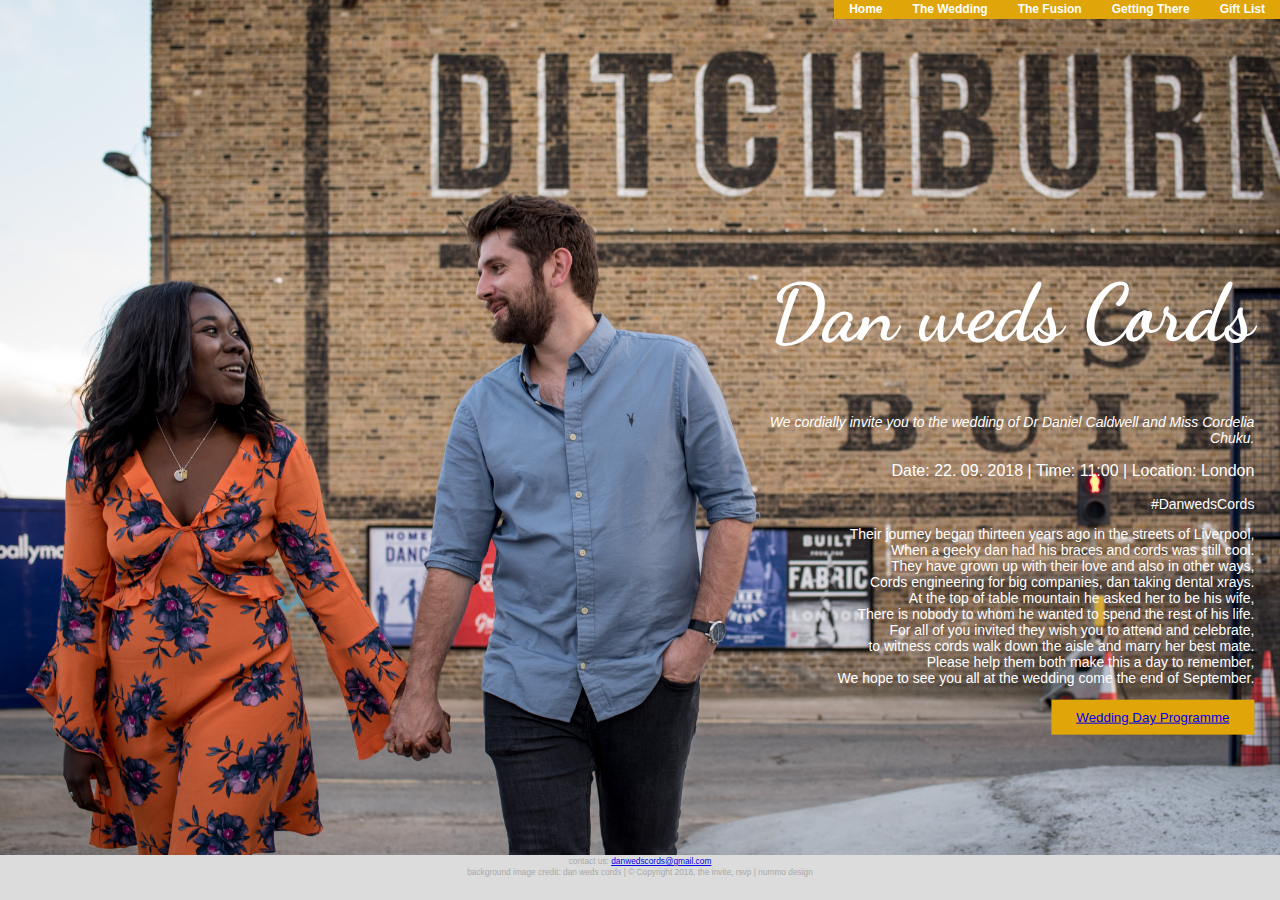
<file: danwedscords.html>
<!DOCTYPE html>
<html>
<head>
	<meta charset="utf-8">
	<meta name="viewport" content="width=device-width, initial-scale=1">
	<title>Dan weds Cords | 22.09.2018</title>
	<!--<link rel="stylesheet" type="text/css" href="nav.css">-->
	<link rel="stylesheet" type="text/css" href="danwedscords.css">
	<link rel="stylesheet" type="text/css" href="general.css"> 
  <link rel="stylesheet" type="text/css" href="footer.css"> 
  <link rel="stylesheet" type="text/css" href="poemMobiButton.css"> 
 <link rel="stylesheet" href="https://cdnjs.cloudflare.com/ajax/libs/font-awesome/4.7.0/css/font-awesome.min.css">
 <link href="https://fonts.googleapis.com/css?family=Cookie|Dancing+Script|Lobster|Pacifico|Sacramento|Satisfy" rel="stylesheet">

</head>
<body>
	<!--menu bar-->
	<div class="navbar">
		<!--<a href="#" class="logo"><img src="PHOTO-2018-07-08-18-00-57.jpg" width="25px" height="25px" ></a>-->
		<ul>
			<li><a href="danwedscords.html">Home</a></li>
	    	<li><a href="wedding.html">The Wedding</a></li>
	    	<li><a href="fusion.html">The Fusion</a></li>
	    	<li><a href="gettingThere.html">Getting There</a></li>
	    	<li><a href="https://www.weddingshop.com/GiftList/Danwedscords-" target="_blank">Gift List</a></li>
	    	<!--<li><a href="https://docs.google.com/forms/d/e/1FAIpQLSfJgZnN_6UXQqnO8acOqxtOu-wdwRkg9EoK6cjiJXRoXi2LNw/viewform?usp=sf_link" target="_blank">RSVP</a></li>--> 
		</ul>
	</div>
		<!-- mobile nav only -not shown on tablet or desktop-->
	<div class="topnav" id="myTopnav">
	  	<a href="danwedscords.html">Home</a>
	    	<a href="wedding.html">The Wedding</a>
	    	<a href="fusion.html">The Fusion</a>
	    	<a href="gettingThere.html">Getting There</a>
			 <a href="https://www.weddingshop.com/GiftList/Danwedscords-" target="_blank">Gift List</a></li>
	    	<!--<a href="https://docs.google.com/forms/d/e/1FAIpQLSfJgZnN_6UXQqnO8acOqxtOu-wdwRkg9EoK6cjiJXRoXi2LNw/viewform?usp=sf_link" target="_blank">RSVP</a></li> -->
  <a href="javascript:void(0);" class="icon" onclick="myFunction()">
    <i class="fa fa-bars"></i>
  </a>
</ul>
</div>


<!-- text on main/first photo-->
	  <div class="hero-text" class="hero-text-main" >
	    <h1 class="header">Dan weds Cords</h1>
	    <p class="invite">We cordially invite you to the wedding of Dr Daniel Caldwell and Miss Cordelia Chuku.</p>
	    <p class="header-info">Date: 22. 09. 2018 | Time: 11:00 | Location: London</p>
	    <p class="hashtag">#DanwedsCords</p>
	    <p class="poem" class="outline">Their journey began thirteen years ago in the streets of Liverpool,<br>
			When a geeky dan had his braces and cords was still cool.<br>
			They have grown up with their love and also in other ways,<br> 
			Cords engineering for big companies, dan taking dental xrays.<br>
			At the top of table mountain he asked her to be his wife,<br>
			There is nobody to whom he wanted to spend the rest of his life.<br>
			For all of you invited they wish you to attend and celebrate,<br>
			to witness cords walk down the aisle and marry her best mate.<br>
			Please help them both make this a day to remember,<br> 
			We hope to see you all at the wedding come the end of September.</p>

	    <button><a href="http://theinvitersvp.co.uk/wedding.html">Wedding Day Programme</a></button>
	</div>
 	    <!-- <button><a href="https://www.weddingshop.com/GiftList/Danwedscords-" target="_blank">Gift List</a></button>
	</div>-->
	<!--<p class="poemMobi">Their journey began thirteen years ago in the streets of Liverpool,<br>
			When a geeky dan had his braces and cords was still cool.<br>
			They have grown up with their love and also in other ways,<br> 
			Cords engineering for big companies, dan taking dental xrays.<br>
			At the top of table mountain he asked her to be his wife,<br>
			There is nobody to whom he wanted to spend the rest of his life.<br>
			For all of you invited they wish you to attend and celebrate,<br>
			to witness cords walk down the aisle and marry her best mate.<br>
			Please help them both make this a day to remember,<br> 
			We hope to see you all at the wedding come the end of September.</p>-->

		<!--<button class="poemMobiButton" >Dan's poem</button>-->

		<div class="poemMobile">
			<!--<p id="poemMobiInfo">Click ‘Read it: Thirteen years ago’ to reveal opening invitation remarks from Dan</p>-->

			<!--<button onclick="poemFunction()" id="poemMobiButton">Click to reveal the rsvp</button>-->


			<!--'Thirteen years ago’ an opening invitation remarks from Dan-->

			<!--<div id="poemMobiButtonReveal">-->
			<!--<p>Their journey began thirteen years ago in the streets of Liverpool<br>
			            When a geeky dan had his braces and cords was still cool<br>
			            They have grown up with their love and also in other ways<br> 
			            Cords engineering for big companies, dan taking dental xrays<br>
			            At the top of table mountain he asked her to be his wife<br>
			            There is nobody to whom he wanted to spend the rest of his life<br>
			            For all of you invited they wish you to attend and celebrate<br>
			            To witness Cords walk down the aisle and marry her best mate<br>
			            Please help them both make this a day to remember<br> 
			            We hope to see you all at the wedding come the end of September</p>
			</div> -->
			  <button><a href="http://theinvitersvp.co.uk/wedding.html">Wedding Day Programme</a></button>
	<!--</div>-->
 	   <!--  <button><a href="https://www.weddingshop.com/GiftList/Danwedscords-" target="_blank">Gift List</a></button>
	</div>-->
		</div>

	<section class="mainPhoto"></section>


	<!-- contact & copyright-->
	<section class="footer">
		<small>contact us: <a href="mailto:danwedscords@gmail.com"> danwedscords@gmail.com</a> <br>
      background image credit: dan weds cords | &copy; Copyright 2018, the invite, rsvp | nummo design</small>
	</section>
	
<!-- mobile nav only -not shown on tablet or desktop-->
	<script>
		function myFunction() {
		    var x = document.getElementById("myTopnav");
		    if (x.className === "topnav") {
		        x.className += " responsive";
		    } else {
		        x.className = "topnav";
		    }
		}

/* mobile  poem button option-not shown on tablet or desktop*/
		function poemFunction() {
		    var x = document.getElementById("poemMobiButtonReveal");
		    if (x.style.display === "none") {
		        x.style.display = "block";
		    } else {
		        x.style.display = "none";
		    }
		}

	</script>

</body>
</html>
</file>
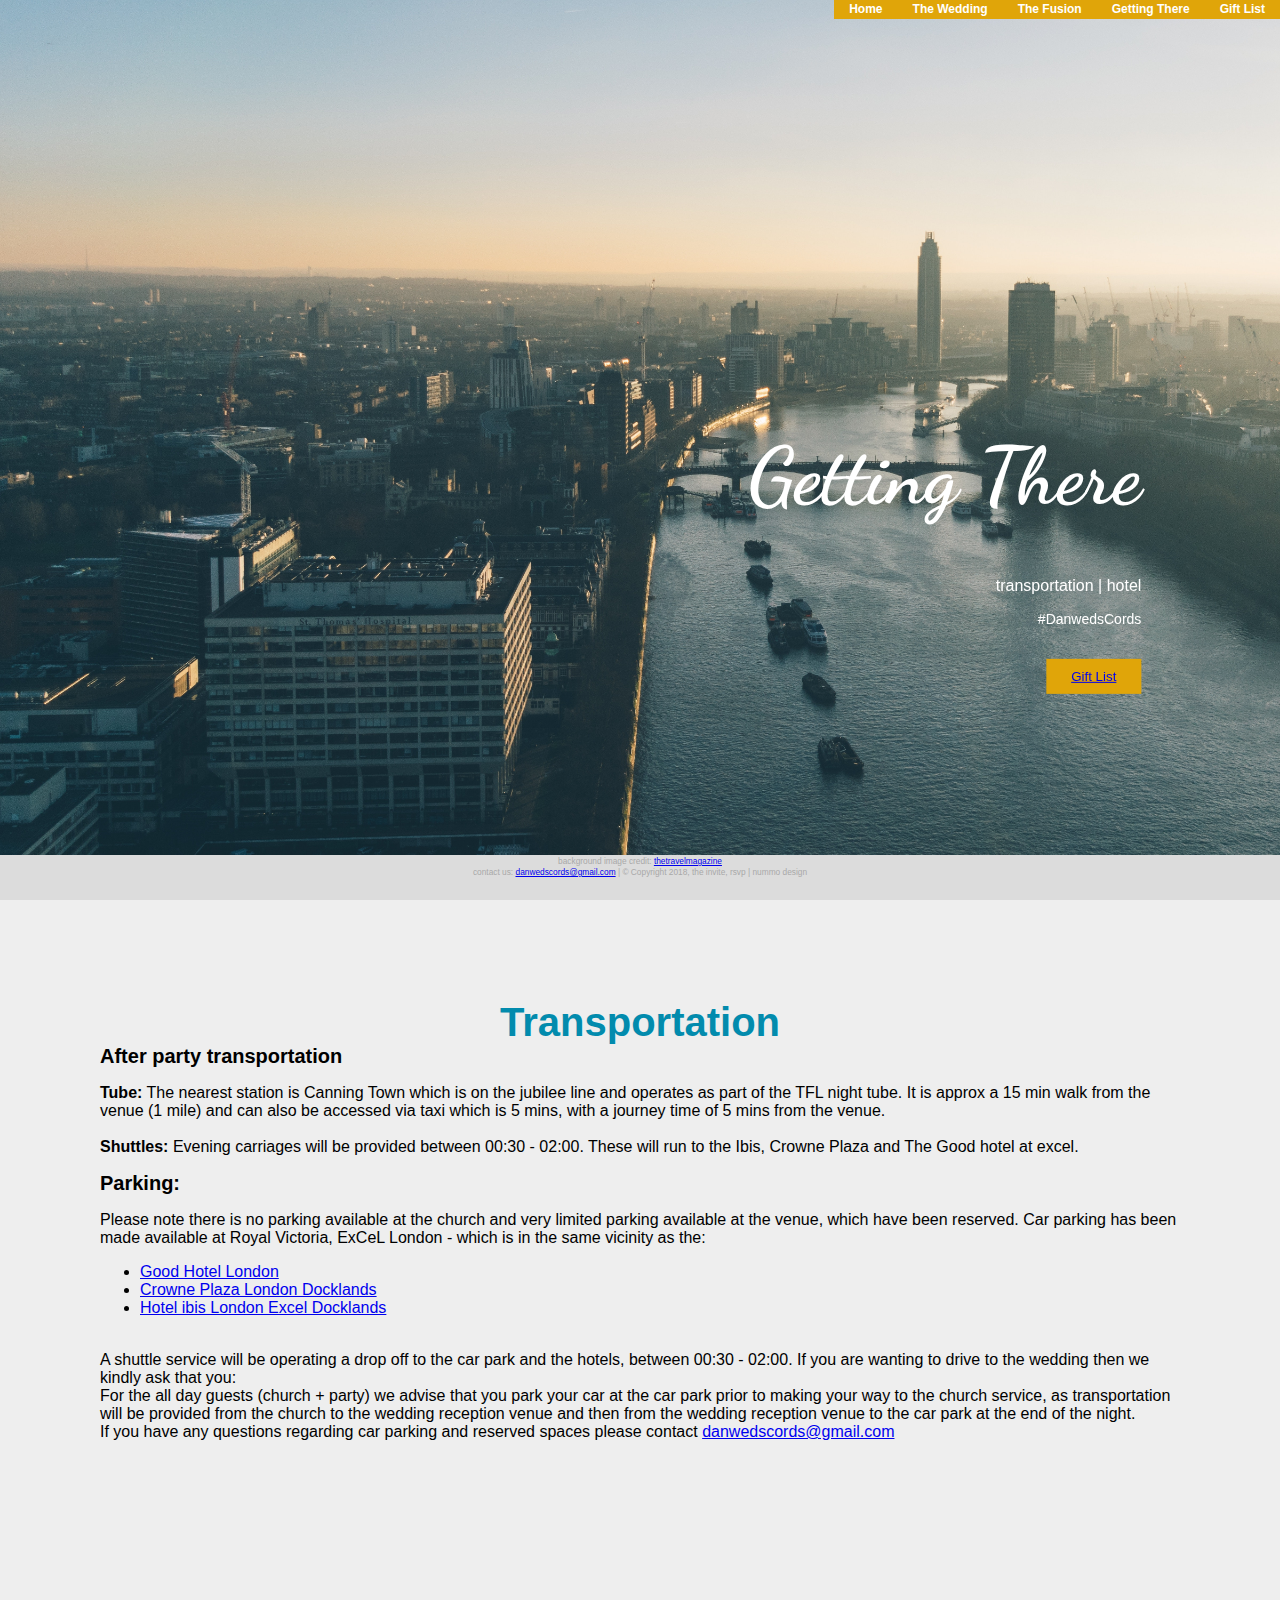
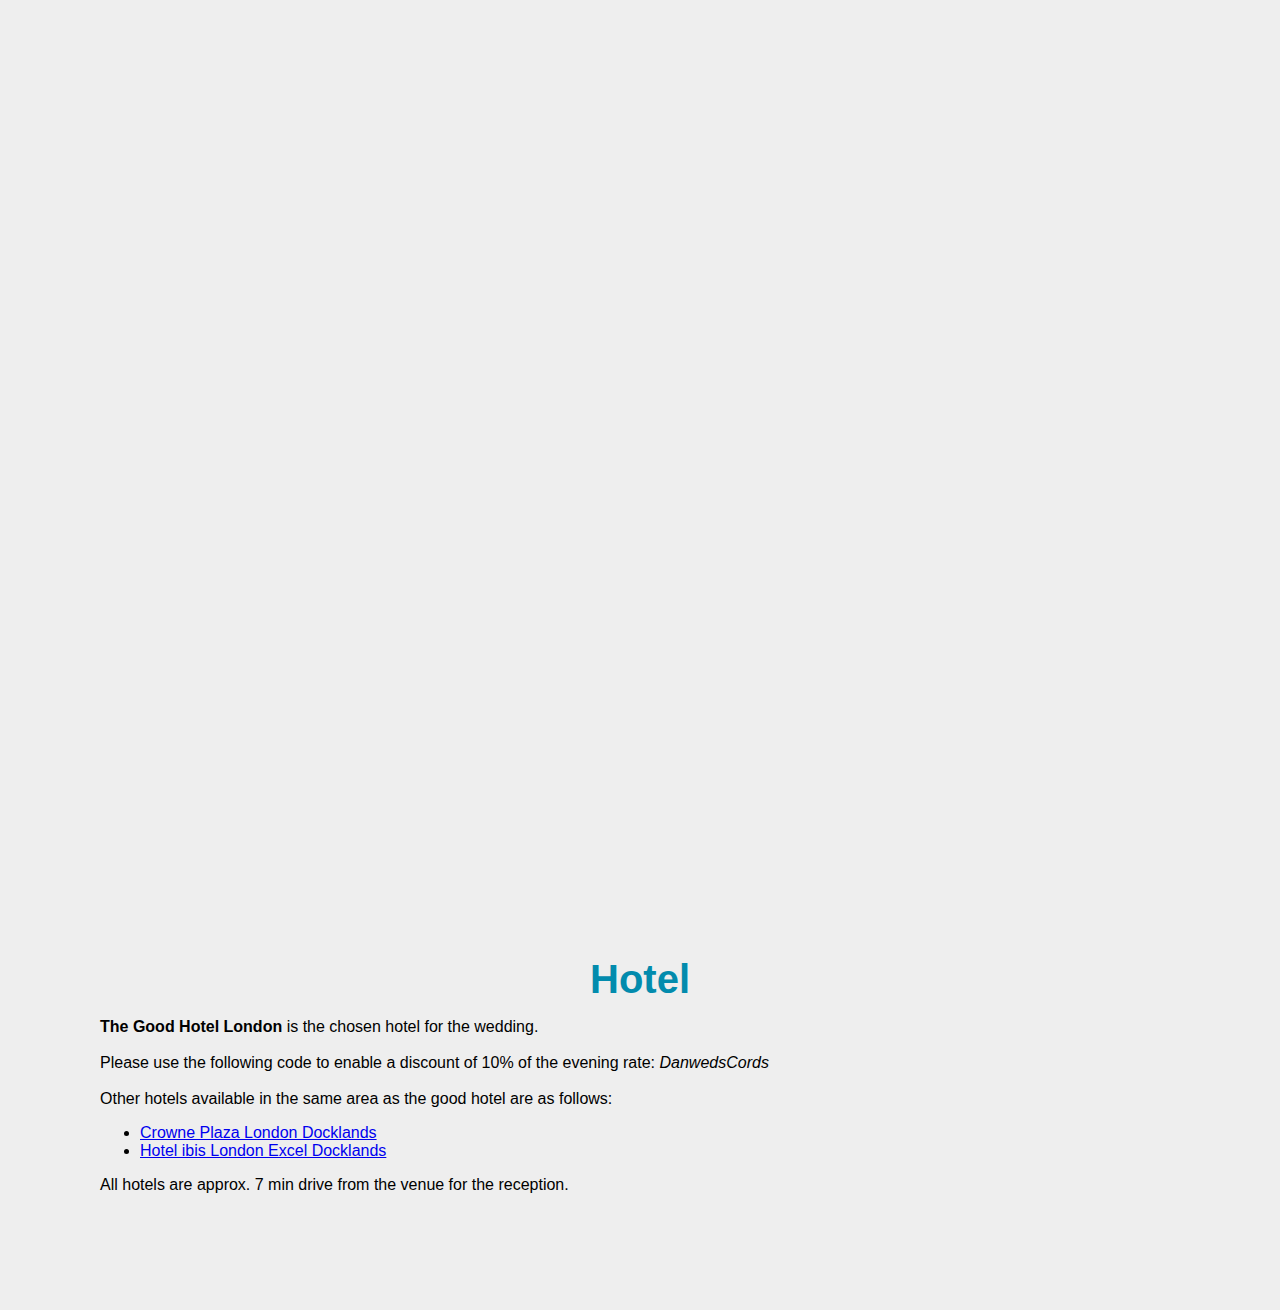
<file: gettingThere.html>
<!DOCTYPE html>
<html>
<head>
	<meta charset="utf-8">
	<meta name="viewport" content="width=device-width, initial-scale=1">
	<title>Getting There | Dan weds Cords | 22.09.2018</title>
	<!--<link rel="stylesheet" type="text/css" href="nav.css">-->
	<link rel="stylesheet" type="text/css" href="danwedscords.css">
	<link rel="stylesheet" type="text/css" href="general.css"> 
  <link rel="stylesheet" type="text/css" href="footer.css"> 
  <link rel="stylesheet" type="text/css" href="poemMobiButton.css"> 
 <link rel="stylesheet" href="https://cdnjs.cloudflare.com/ajax/libs/font-awesome/4.7.0/css/font-awesome.min.css">
 <link href="https://fonts.googleapis.com/css?family=Cookie|Dancing+Script|Lobster|Pacifico|Sacramento|Satisfy" rel="stylesheet">

</head>
<body>
	<!--menu bar-->
	<div class="navbar">
		<!--<a href="#" class="logo"><img src="PHOTO-2018-07-08-18-00-57.jpg" width="25px" height="25px" ></a>-->
		<ul>
			<li><a href="danwedscords.html">Home</a></li>
	    	<li><a href="wedding.html">The Wedding</a></li>
	    	<li><a href="fusion.html">The Fusion</a></li>
	    	<li><a href="gettingThere.html">Getting There</a></li>
	    	<li><a href="https://www.weddingshop.com/GiftList/Danwedscords-" target="_blank">Gift List</a></li>
	    	<!--<li><a href="https://docs.google.com/forms/d/e/1FAIpQLSfJgZnN_6UXQqnO8acOqxtOu-wdwRkg9EoK6cjiJXRoXi2LNw/viewform?usp=sf_link" target="_blank">RSVP</a></li> -->
		</ul>
	</div>
		<!-- mobile nav only -not shown on tablet or desktop-->
	<div class="topnav" id="myTopnav">
	  	<a href="danwedscords.html">Home</a>
	    	<a href="wedding.html">The Wedding</a>
	    	<a href="fusion.html">The Fusion</a>
	    	<a href="gettingThere.html">Getting There</a>
			 <a href="https://www.weddingshop.com/GiftList/Danwedscords-" target="_blank">Gift List</a></li>
	    	<!-- <a href="https://docs.google.com/forms/d/e/1FAIpQLSfJgZnN_6UXQqnO8acOqxtOu-wdwRkg9EoK6cjiJXRoXi2LNw/viewform?usp=sf_link" target="_blank">RSVP</a></li> -->
  <a href="javascript:void(0);" class="icon" onclick="myFunction()">
    <i class="fa fa-bars"></i>
  </a>
</div>
	<!-- text on main/first photo-->
	  <div class="hero-text">
	    <h1 class="header">Getting There</h1>
	   <p class="header-info">transportation | hotel </p>
	    <p class="hashtag">#DanwedsCords</p><br>
	   <button><a href="https://www.weddingshop.com/GiftList/Danwedscords-" target="_blank">Gift List</a></button>

	</div>

	<section class="transportationPhoto"></section>
	<section class="mainBody">
		<h1>Transportation</h1>
			<h2>After party transportation</h2>
			  <p>
			  <b>Tube:</b> The nearest station is Canning Town which is on the jubilee line and operates as part of the TFL night tube. It is approx a 15 min walk from the venue (1 mile) and can also be accessed via taxi which is 5 mins, with a journey time of 5 mins from the venue.<br><br>
			  <b>Shuttles:</b> Evening carriages will be provided between 00:30 - 02:00. These will run to the Ibis, Crowne Plaza and The Good hotel at excel.
			  </p>

			  <h2>Parking:</h2> 
			  <p>
			  Please note there is no parking available at the church and very limited parking available at the venue, which have been reserved. Car parking has been made available at Royal Victoria, ExCeL London - which is in the same vicinity as the:
			  <ul>
			  <li><a href="http://www.goodhotellondon.com/" target="_blank">Good Hotel London</a></li>
		  	  <li><a href="https://www.cpdocklands.co.uk/" target="_blank">Crowne Plaza London Docklands</a></li>
			  <li><a href="https://www.accorhotels.com/gb/hotel-3655-ibis-london-excel-docklands/index.shtml" target="_blank">Hotel ibis London Excel Docklands</a></li>
			  </ul>
			  </p>
			  <p>
			  <br>
			   A shuttle service will be operating a drop off to the car park and the hotels, between 00:30 - 02:00. If you are wanting to drive to the wedding then we kindly ask that you:<br>
			  For the all day guests (church + party) we advise that you park your car at the car park prior to making your way to the church service, as transportation will be provided from the church to the wedding reception venue and then from the wedding reception venue to the car park at the end of the night.<br>
			  If you have any questions regarding car parking and reserved spaces please contact <a href="mailto:danwedscords@gmail.com">danwedscords@gmail.com</a> 
			  </p>
	</section>
	<section class="goodHotelPhoto"></section>
	<section class="mainBody">
		<h1>Hotel</h1>
		<p>
		  <b>The Good Hotel London</b> is the chosen hotel for the wedding.<br> <br>Please use the following code to enable a discount of 10% of the evening rate:<i> DanwedsCords</i><br><br>
		  Other hotels available in the same area as the good hotel are as follows:</p>
		  <ul>
		  <li><a href="https://www.cpdocklands.co.uk/" target="_blank">Crowne Plaza London Docklands</a></li>
		  <li><a href="https://www.accorhotels.com/gb/hotel-3655-ibis-london-excel-docklands/index.shtml" target="_blank">Hotel ibis London Excel Docklands</a></li>
		  </ul>
		  <p>
		  All hotels are approx. 7 min drive from the venue for the reception.
		  </p>
	</section>
<!-- contact & copyright-->
	<section class="footer">
		<small>background image credit: <a href="http://www.thetravelmagazine.net/hotel-review-good-hotel-london-royal-victoria-dock-london.html" target="_blank">thetravelmagazine</a><br> 
			contact us: <a href="mailto:danwedscords@gmail.com"> danwedscords@gmail.com</a> | &copy; Copyright 2018, the invite, rsvp | nummo design</small>
	</section>

<!-- mobile nav only -not shown on tablet or desktop-->
	<script>
		function myFunction() {
		    var x = document.getElementById("myTopnav");
		    if (x.className === "topnav") {
		        x.className += " responsive";
		    } else {
		        x.className = "topnav";
		    }
		}
	</script>

</body>
</html>
</file>
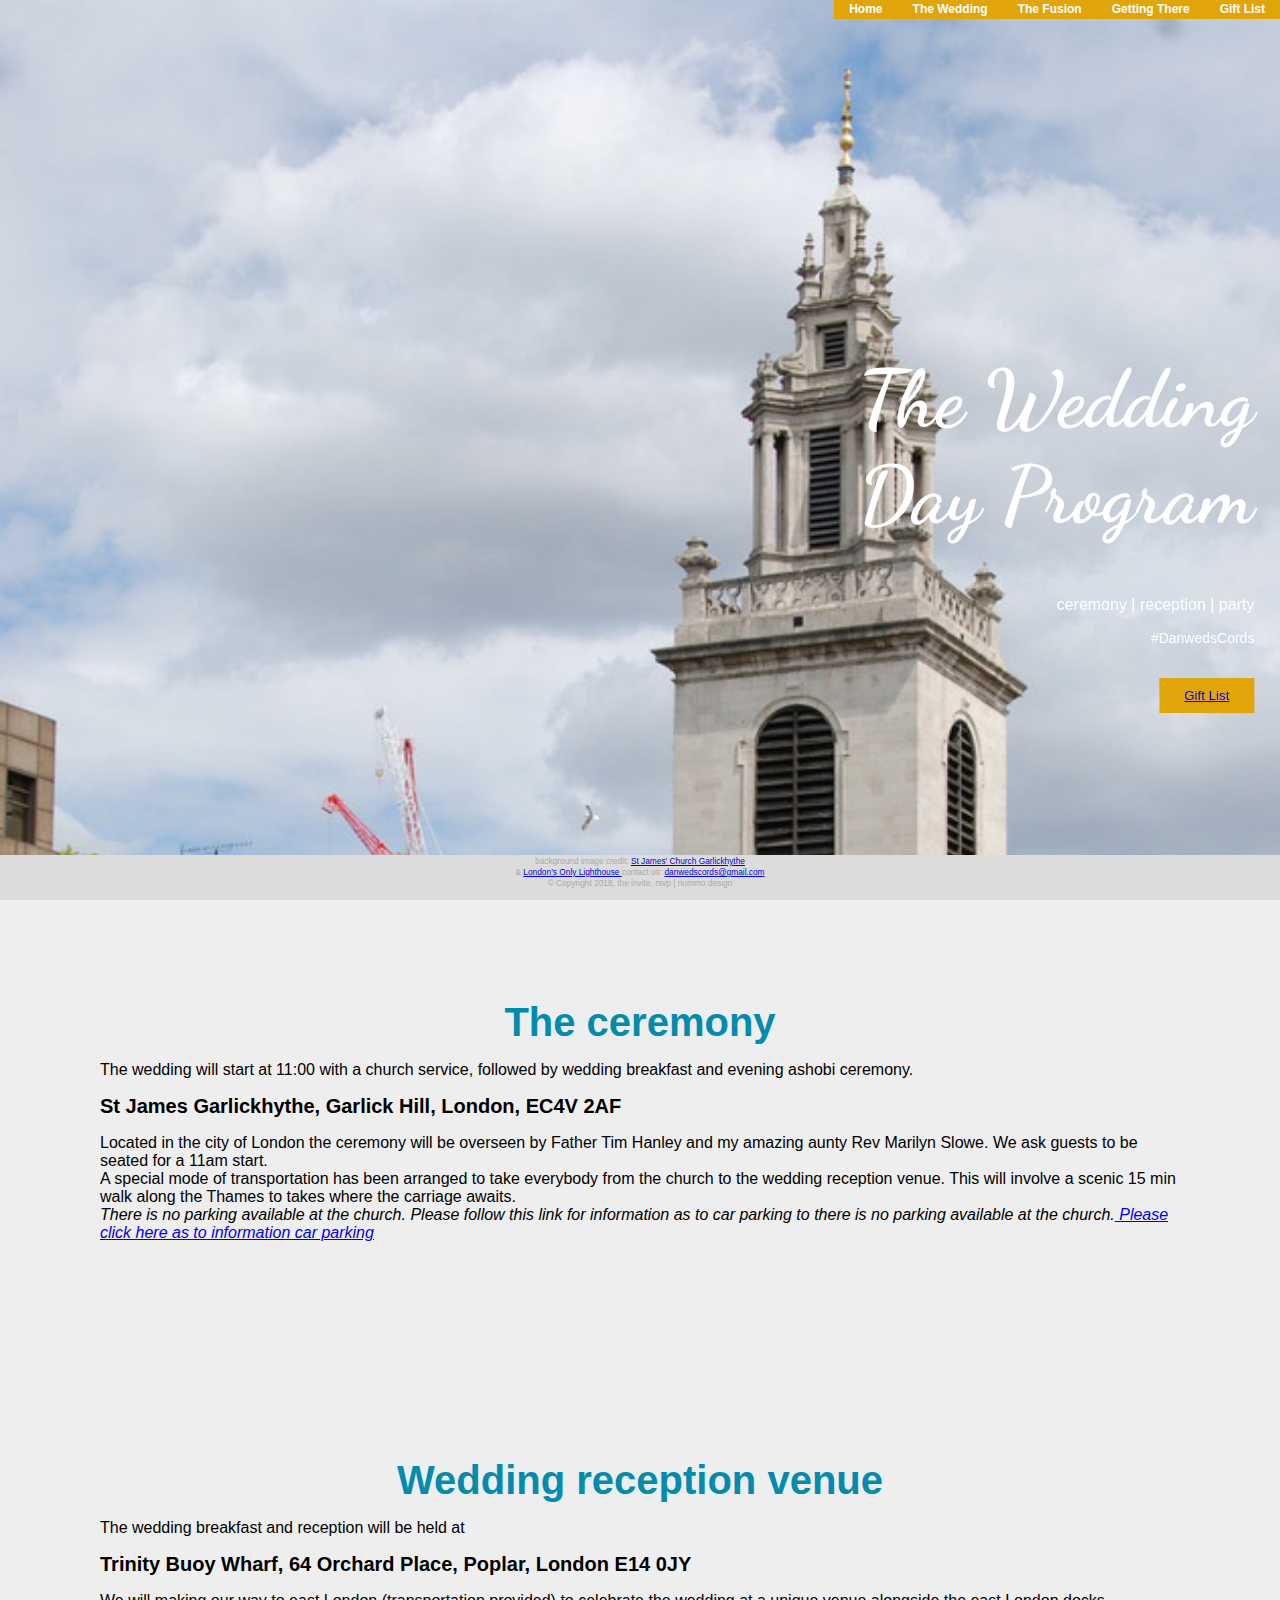
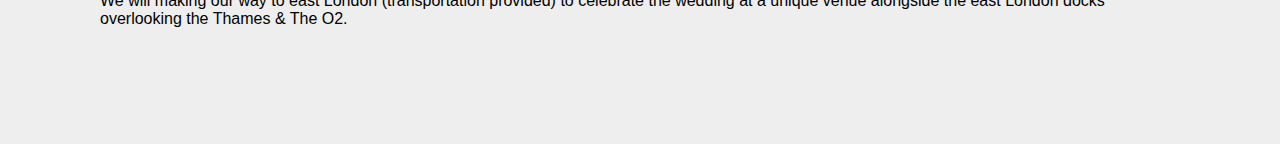
<file: wedding.html>
<!DOCTYPE html>
<html>
<head>
	<meta charset="utf-8">
	<meta name="viewport" content="width=device-width, initial-scale=1">
	<title>The Wedding | Dan weds Cords | 22.09.2018</title>
	<!--<link rel="stylesheet" type="text/css" href="nav.css">-->
	<link rel="stylesheet" type="text/css" href="danwedscords.css">
	<link rel="stylesheet" type="text/css" href="general.css"> 
  <link rel="stylesheet" type="text/css" href="footer.css"> 
  <link rel="stylesheet" type="text/css" href="poemMobiButton.css"> 
 <link rel="stylesheet" href="https://cdnjs.cloudflare.com/ajax/libs/font-awesome/4.7.0/css/font-awesome.min.css">
 <link href="https://fonts.googleapis.com/css?family=Cookie|Dancing+Script|Lobster|Pacifico|Sacramento|Satisfy" rel="stylesheet">

</head>
<body>
	<div class="navbar">
		<!--<a href="#" class="logo"><img src="PHOTO-2018-07-08-18-00-57.jpg" width="25px" height="25px" ></a>-->
		<ul>
			<li><a href="danwedscords.html">Home</a></li>
	    	<li><a href="wedding.html">The Wedding</a></li>
	    	<li><a href="fusion.html">The Fusion</a></li>
	    	<li><a href="gettingThere.html">Getting There</a></li>
	    	<li><a href="https://www.weddingshop.com/GiftList/Danwedscords-" target="_blank">Gift List</a></li>
	    	<!--<li><a href="https://docs.google.com/forms/d/e/1FAIpQLSfJgZnN_6UXQqnO8acOqxtOu-wdwRkg9EoK6cjiJXRoXi2LNw/viewform?usp=sf_link" target="_blank">RSVP</a></li>--> 
		</ul>
	</div>
		<!-- mobile nav only -not shown on tablet or desktop-->
	<div class="topnav" id="myTopnav">
	  	<a href="danwedscords.html">Home</a>
	    	<a href="wedding.html">The Wedding</a>
	    	<a href="fusion.html">The Fusion</a>
	    	<a href="gettingThere.html">Getting There</a>
			 <a href="https://www.weddingshop.com/GiftList/Danwedscords-" target="_blank">Gift List</a></li>
	    	<!--<a href="https://docs.google.com/forms/d/e/1FAIpQLSfJgZnN_6UXQqnO8acOqxtOu-wdwRkg9EoK6cjiJXRoXi2LNw/viewform?usp=sf_link" target="_blank">RSVP</a></li> -->
  <a href="javascript:void(0);" class="icon" onclick="myFunction()">
    <i class="fa fa-bars"></i>
  </a>
</ul>
</div>
<!-- text on main/first photo-->
	  <div class="hero-text">
	    <h1 class="header">The Wedding Day Program</h1>
	    <p class="header-info">ceremony | reception | party</p>
	    <p class="hashtag">#DanwedsCords</p><br>
	    <button><a href="https://www.weddingshop.com/GiftList/Danwedscords-" target="_blank">Gift List</a></button>

	</div>
<!-- church info-->
	<section class="ceremonyPhoto"></section>
	<section class="mainBody">
		<h1>The ceremony</h1>
			<p>The wedding will start at 11:00 with a church service, followed by wedding breakfast and evening ashobi ceremony.<br></p>
		<h2>St James Garlickhythe, Garlick Hill, London, EC4V 2AF</h2>
			<p>
			Located in the city of London the ceremony will be overseen by Father Tim Hanley and my amazing aunty Rev Marilyn Slowe. We ask guests to be seated for a 11am start.</br>
		    A special mode of transportation has been arranged to take everybody from the church to the wedding reception venue. This will involve a scenic 15 min walk along the Thames to takes where the carriage awaits.</br>
		    <i>There  is no parking available at the church. Please follow this link for information as to car parking to there is no parking available at the church.<a href="danwedscords/gettingThere.html"> Please click here as to information car parking</a> </i></p>
	</section>
	<!-- party info -->
	<!--<section class="receptionPhoto"></section>-->
	<section class="mainBody">
		<h1>Wedding reception venue</h1>
		<p>The wedding breakfast and reception will be held at<br>
		<h2>Trinity Buoy Wharf, 64 Orchard Place, Poplar, 
	        London E14 0JY</h2>	
			<p>We will making our way to east London (transportation provided) to celebrate the wedding at a unique venue alongside the east London docks overlooking the Thames & The O2.<br></p>
	</section>
	
	<!-- contact & copyright-->
	<section class="footer">
		<small>  background image credit: <a href="http://www.londontown.com/LondonInformation/Attraction/St_James_Church_Garlickhythe/9047/imagesPage/22100/" target="_blank"> St James' Church Garlickhythe </a> <br>
			& <a href="https://londontopia.net/site-news/featured/fiver-five-londons-strangest-buildings/" target="_blank"> London’s Only Lighthouse </a>
			contact us: <a href="mailto:danwedscords@gmail.com"> danwedscords@gmail.com</a> <br>
			&copy; Copyright 2018, the invite, rsvp | nummo design</small>
	</section>

	<!-- mobile nav only -not shown on tablet or desktop-->
	<script>
		function myFunction() {
		    var x = document.getElementById("myTopnav");
		    if (x.className === "topnav") {
		        x.className += " responsive";
		    } else {
		        x.className = "topnav";
		    }
		}
	</script>


</body>
</html>
</file>
<file: danwedscords.css>
body{
	margin: 0:
	padding:0;
	font-family: 'Lucida Sans',sans-serif;
	background-color: #EEE;
}

.navbar {
	position: fixed;
	top: 0;
	left: 0;
	width: 100%;
	height: 80px;
	padding: 0 0 0 100;
	box-sizing: border-box;
	transition: .5;
}

.navbar .logo{
	position: relative;
}

.navbar ul{
	margin: 0;
	padding: 0;
	display: flex;
	float: right;
	background: #e0a509;
}

.navbar ul li{
	list-style: none;
	line-height: 120%;
	text-align: center; 
}

.navbar ul li a{
	display: block;
	padding: 0 15px;
	text-decoration: none;
	color: #ffffff;
	font-weight: bold;
	font-size: 12px;
}

.navbar ul li a.active,
.navbar ul li a:hover {
  background-color: #028bad;
  color: black;
}

section {
	width: 100%;
	height: 100vh;
	box-sizing: border-box;
	padding: 0;
	border: 0;
}

.mainBody{
	padding: 100px;
	height: auto;
}

.mainBody h1{
	margin: 0;
	padding: 0;
	font-size: 40px
}


.mainBody h2{
	margin: 0;
	padding: 0;
	font-size: 20px
}

.mainBody 0{
	margin: 0;
	padding: 0;
	font-size: 12px
}

.mainPhoto{
	background: url(engagementShoot.jpeg);
	background-size: cover;
	background-attachment: fixed;
	width: 100%;
	padding: 0;
	margin: 0;
	}

.attirePhoto{
	background: url(prints.jpg);
	background-size: cover;
	background-attachment: fixed;
	width: 100%;
	padding: 0;
	margin: 0;
}

.transportationPhoto{
	background: url(aerial-bridge-buildings-50631.jpg);
	background-size: cover;
	background-attachment: fixed;
	width: 100%;
	padding: 0;
	margin: 0;
}/*https://www.myholidayguru.co.uk/hotels/weekend-london/*/

.goodHotelPhoto{
	background: url(ExteriorGoodHotelLondon.jpg);
	background-size: cover;
	background-attachment: fixed;
	width: 100%;
	padding: 0;
	margin: 0;
}/*http://www.goodhotellondon.com/contact/*/

.ceremonyPhoto{
	background: url(Garlickhythe.jpg);
	background-size: cover;
	background-attachment: fixed;
	width: 100%;
	padding: 0;
	margin: 0;
}/*http://cdn.ltstatic.com/2009/July/RK679446_942long.jpg*/

.topnav {
  display: none;
}

St James Garlickhythe


@media only screen and (max-width : 1290px) and (min-width : 1051px) {
 /* Medium desktop: 4 tiles */

.mainPhoto{
	background: url(engagementShoot.jpeg);
	background-size: cover;
	background-attachment: fixed;
	width: 100%;
	padding: 0;
	margin: 0;
	}

.ceremonyPhoto{
	background: url(Church.jpg);
	background-size: cover;
	background-attachment: fixed;
	width: 100%;
	padding: 0;
	margin: 0;
	}

.receptionPhoto{
	background: url(Bow_Creek_Lighthouse_dusk.JPG);
	background-size: cover;
	background-attachment: fixed;
	width: 100%;
	padding: 0;
	margin: 0;
	}

	.attirePhoto{
		background: url(prints.jpg);
		background-size: cover;
		background-attachment: fixed;
		width: 100%;
		padding: 0;
		margin: 0;
	}

}

@media only screen and (max-width : 1050px) and (min-width : 651px) {
  /* Small desktop / ipad view: 3 tiles */
  .mainPhoto{
	background: url(engagementShoot.jpeg);
	background-size: cover;
	background-attachment: fixed;
	width: 100%;
	padding: 0;
	margin: 0;
	}

.ceremonyPhoto{
	background: url(Church.jpg);
	background-size: cover;
	background-attachment: fixed;
	width: 100%;
	padding: 0;
	margin: 0;
	}

.receptionPhoto{
	background: url(Bow_Creek_Lighthouse_duskMobi.jpg);
	background-size: cover;
	background-attachment: fixed;
	width: 100%;
	padding: 0;
	margin: 0;
	}
	.attirePhoto{
		background: url(prints.jpg);
		background-size: cover;
		background-attachment: fixed;
		width: 100%;
		padding: 0;
		margin: 0;
	}

}


@media only screen and (max-width : 650px) and (min-width : 481px) {
  /* Tablet view: 2 tiles */
  .mainPhoto{
	background: url(engagementShootMobi2.jpeg);
	background-size: cover;
	background-attachment: fixed;
	width: 100%;
	padding: 0;
	margin: 0;
	}

	.ceremonyPhoto{
	background: url(GarlickhytheMobi.jpg);
	background-size: cover;
	background-attachment: fixed;
	width: 100%;
	padding: 0;
	margin: 0;
	}

.receptionPhoto{
	background: url(Bow_Creek_Lighthouse_duskMobi.JPG);
	background-size: cover;
	background-attachment: fixed;
	width: 100%;
	padding: 0;
	margin: 0;
	}

	.attirePhoto{
		background: url(prints.jpg);
		background-size: cover;
		background-attachment: fixed;
		width: 100%;
		padding: 0;
		margin: 0;
	}

}

@media only screen and (max-width : 480px) {
  /* Smartphone view: 1 tile */
  .mainPhoto{
	background: url(engagementShootMobiV2.jpg);
	background-size: cover;
	background-attachment: fixed;
	width: 100%;
	padding: 0;
	margin: 0;
	}

	.ceremonyPhoto{
	background: url(GarlickhytheMobi.jpg);
	background-size: cover;
	background-attachment: fixed;
	width: 100%;
	padding: 0;
	margin: 0;
	}

.receptionPhoto{
	background: url(Bow_Creek_Lighthouse_duskMobi.jpg);
	background-size: cover;
	background-attachment: fixed;
	width: 100%;
	padding: 0;
	margin: 0;
	}

	.goodHotelPhoto{
	background: url(ExteriorGoodHotelLondonMobi.jpg);
	background-size: cover;
	background-attachment: fixed;
	width: 100%;
	padding: 0;
	margin: 0;
}/*http://www.goodhotellondon.com/contact/*/


	.attirePhoto{
		background: url(printsMobi.jpg);
		background-size: cover;
		background-attachment: fixed;
		width: 100%;
		padding: 0;
		margin: 0;
	}
.mainBody{
	padding: 20px;
	height: auto;
	}

.mainBody h1{
	margin: 0;
	padding: 0;
	font-size: 18px
	}

.mainBody h2{
	margin: 0;
	padding: 0;
	font-size: 14px
	}

.mainBody 0{
	margin: 0;
	padding: 0;
	font-size: 11px
	}
}

@media only screen and (max-width: 361px) and (min-width : 300px) {
  /*iphone 5*/
  

  .mainPhoto{
	background: url(engagementShootMobiV2.jpg);
	background-size: cover;
	background-attachment: fixed;
	width: 100%;
	padding: 0;
	margin: 0;
	}

	/*.ceremonyPhoto{
	background: url(ChurchMobi.jpeg);
	background-size: cover;
	background-attachment: fixed;
	width: 100%;
	padding: 0;
	margin: 0;
}

.receptionPhoto{
	background: url(receptionMobi.jpeg);
	background-size: cover;
	background-attachment: fixed;
	width: 100%;
	padding: 0;
	margin: 0;
}
*/
 /*.poemMobiButton{

}*/

	.ceremonyPhoto{
	background: url(GarlickhytheMobi.jpg);
	background-size: cover;
	background-attachment: fixed;
	width: 100%;
	padding: 0;
	margin: 0;
}

.receptionPhoto{
	background: url(Bow_Creek_Lighthouse_duskMobi.jpg);
	background-size: cover;
	background-attachment: fixed;
	width: 100%;
	padding: 0;
	margin: 0;
}

.attirePhoto{
	background: url(printsMobi.jpg);
	background-size: cover;
	background-attachment: fixed;
	width: 100%;
	padding: 0;
	margin: 0;
}

.transportationPhoto{
	background: url(aerial-bridge-buildings-50631Mobi.jpg);
	background-size: cover;
	background-attachment: fixed;
	width: 100%;
	padding: 0;
	margin: 0;
}/*https://www.pexels.com/photo/skyline-view-london-thames-river-50631/*/

.goodHotelPhoto{
	background: url(ExteriorGoodHotelLondonMobi.jpg);
	background-size: cover;
	background-attachment: fixed;
	width: 100%;
	padding: 0;
	margin: 0;
}/*http://www.goodhotellondon.com/contact/*/

}

@media only screen and (max-width: 479px) and (min-width : 360px) {
  /*Galaxy S5*/
  /*@media screen and (max-width: 600px) {*/
  .topnav {
  z-index: 1;
}

.mainBody{
	padding-bottom: 10%;
}
  .mainPhoto{
	background: url(engagementShootMobiV2.jpg);
	background-size: cover;
	background-attachment: fixed;
	width: 100%;
	padding: 0;
	margin: 0;
	}

	.ceremonyPhoto{
	background: url(GarlickhytheMobi.jpg);
	background-size: cover;
	background-attachment: fixed;
	width: 100%;
	padding: 0;
	margin: 0;
	}

	.receptionPhoto{
		background: url(Bow_Creek_Lighthouse_duskMobi.jpg);
		background-size: cover;
		background-attachment: fixed;
		width: 100%;
		padding: 0;
		margin: 0;
	}

	.attirePhoto{
		background: url(printsMobi.jpg);
		background-size: cover;
		background-attachment: fixed;
		width: 100%;
		height: 60%
		padding: 0;
		margin: 0;
	}

	.transportationPhoto{
		background: url(aerial-bridge-buildings-50631Mobi.jpg);
		background-size: cover;
		background-attachment: fixed;
		width: 100%;
		padding: 0;
		margin: 0;
	}/*https://www.myholidayguru.co.uk/hotels/weekend-london/*/

	.goodHotelPhoto{
		background: url(ExteriorGoodHotelLondonMobi.jpg);
		background-size: cover;
		background-attachment: fixed;
		width: 100%;
		padding: 0;
		margin: 0;
	}/*http://www.goodhotellondon.com/contact/*/
}

/*Responsive Topnav-mobile*/
@media screen and (max-width: 361px) and (min-width : 300px) {
   .navbar{
  	display: none;
  }

  .topnav {
  overflow: hidden;
  background-color: #e0a509;
  position: fixed;
  /*width: 100%;*/
  top: 0; 
  z-index: 1;
}

  
  .topnav a {
  float: left;
  display: block;
  color: #f2f2f2;
  text-align: center;
  padding: 14px 10px;
  text-decoration: none;
  font-size: 12px;
}

.topnav a:hover {
  background-color: #028bad;
  color: black;
}

.active {
  background-color: #e0a509;
  color: white;
}


  .topnav a:not(:first-child) {
  display: none;
  }
  
  .topnav a.icon {
    float: right;
    display: block;
  }

}


@media screen and (max-width: 600px) {
  .navbar{
  	display: none;
  }

  .topnav {
  overflow: hidden;
  background-color: #e0a509;
  position: fixed;
  /*width: 100%;*/
  top: 0; 
  z-index: 1;
}

  
  .topnav a {
  float: left;
  display: block;
  color: #f2f2f2;
  text-align: center;
  padding: 14px 10px;
  text-decoration: none;
  font-size: 12px;
  
}

.topnav a:hover {
  background-color: #028bad;
  color: black;
}

.active {
  background-color: #e0a509;
  color: white;
}


  .topnav a:not(:first-child) {
  display: none;
  }
  
  .topnav a.icon {
    float: right;
    display: block;
  }

}

@media screen and (max-width: 600px) {
  .navbar{
  	display: none;
  }

  .topnav{
  	display:block;
  	/*position: fixed;
  	width: 100%;*/
  }

  /*.ul{
  	list-style: none;
  	padding: 5px 0;
  }*/

  .topnav.responsive {
  position: relative;}
  .topnav.responsive .icon {
    position: absolute;
    right: 0;
    top: 0;
  }
  .topnav.responsive a {
    float: none;
    display: block;
    text-align: left;
  }
}
</file>
<file: general.css>
body, html {
  height: 100%;
  margin: 0;
  padding: 0;
  background: #EEE;
  font-family: /*10px/13px*/ 'Lucida Sans',sans-serif;
}

 
/*@media screen and (max-width: 600px) {
  .topnav a:not(:first-child) {display: none;}
  .topnav a.icon {
    float: left;
    display: block;
    /*background: #ffffff;*/
  /*}*/

/*}*/

@media only screen and (max-width: 361px) and (min-width : 300px) {
  /*iphone 5*/

  /*.topnav.responsive {position: relative;}
  .topnav.responsive .icon {
    position: absolute;
    right: 0;
    top: 0;
  }
  .topnav.responsive a {
    float: none;
    display: block;
    text-align: left;
  }*/

  .hero-text{
      /*position: absolute;
      top: 90%;
      margin-top:10%;
      padding-bottom: 15%;*/
      text-align: right;
      position: absolute;
      top: 80%;
      left: 60%;
      transform: translate(-5%, -80%);
      color: white;
      padding-right: 0px;
      }

  .header{
      /*padding-top: 180px;*/
      font-size: 12px;
      text-align: right;
      line-height: 8px;
      font-family: Dancing Script;
    }

    .header-info{
      font-size: 8px;
      padding-bottom: 0%;
      color: #FFFFFF;
      outline: 2px 2px #996633;
      font-family: 'Lucida Sans',sans-serif;
    }

    /*text on 1st/main photo*/
      .hashtag{
        font-size:8px;
        font-family: 'Lucida Sans',sans-serif;
      }

     /* .poem {
        font-size:7px;
        font-family: 'Lucida Sans',sans-serif;
        /*color: #012d38;*/
      /*}*/

      .invite{
        font-size: 10px;
        font-style: italic;
          font-family: 'Lucida Sans',sans-serif;
      }

      .mainBody h1{
        color: #028bad;
        /*padding-bottom: 5px;*/
      }

    /*     .poemMobile{
          display: none;
        }
  
      #poemMobiInfo{
         display: none;
      }

      #poemMobiButtonReveal{
        display: none;
      }

      #poemMobiButton{
        display: none;
      }
*/
}

 
 @media only screen and (max-width: 360px) and (min-width : 300px) {
  /*iphone 5*/   

  .header{
      /*padding-top: 180px;*/
      font-size: 16px;
      text-align: right;
      line-height: 20px;
      font-family: Dancing Script;
    }

    .header-info{
      font-size: 8px;
      padding-bottom: 0%;
      color: #FFFFFF;
      /*outline: 2px 2px #996633;*/
      font-family: 'Lucida Sans',sans-serif;
    }

    /*text on 1st/main photo*/
      .hashtag{
        font-size:4px;
        font-family: 'Lucida Sans',sans-serif;
      }

      .poem {
        display: none;
        /*font-size:4px;
        font-family: 'Lucida Sans',sans-serif;
        /*color: #012d38;*/
      }

      .poemMobi{
      display: block;
      font-size:4px;
        font-family: 'Lucida Sans',sans-serif;
      }

      .invite{
        display: none;
      }

.mainBody h1{
        color: #028bad;
        /*padding-bottom: 5px;*/
      }
     /* .poemMobile{
        display: none;
      }
  
    #poemMobiInfo{
         display: none;
      }

      #poemMobiButtonReveal{
        display: none;
      }

      #poemMobiButton{
        display: none;
      }*/
}

@media only screen and (max-width: 479px) and (min-width : 361px) {
  /*Galaxy S5*/

  /*.topnav.responsive {position: relative;}
  .topnav.responsive .icon {
    position: absolute;
    right: 0;
    top: 0;
  }
  .topnav.responsive a {
    float: none;
    display: block;
    text-align: left;
  }*/

  .hero-text{
      /*position: absolute;
      top: 90%;
      margin-top:10%;
      padding-bottom: 15%;*/
      text-align: right;
      position: absolute;
      top: 80%;
      left: 60%;
      transform: translate(-5%, -80%);
      color: white;
      padding-right: 0px;

      }


  .header{
      /*padding-top: 180px;*/
      font-size: 16px;
      text-align: right;
      line-height: 20px;
      font-family: Dancing Script;
    }

    .header-info{
      font-size: 8px;
      padding-bottom: 0%;
      color: #FFFFFF;
      /*outline: 2px 2px #996633;*/
      font-family: 'Lucida Sans',sans-serif;
    }

    /*text on 1st/main photo*/
      .hashtag{
        font-size:7px;
        font-family: 'Lucida Sans',sans-serif;
      }

      .poem {
        font-size:4px;
        font-family: 'Lucida Sans',sans-serif;
        /*color: #012d38;*/
      }

      .invite{
        font-size: 5px;
        font-style: italic;
          font-family: 'Lucida Sans',sans-serif;
      }


.mainBody h1{
        color: #028bad;
        /*padding-bottom: 5px;*/
      }
    /*  .poemMobile{
          display: block;
           z-index: 2;
        }
  
      #poemMobiInfo{
         display: block;
      }

      #poemMobiButtonReveal{
  
        border: none;
      outline: 0;
      display: inline-block;
      padding: 10px 25px;
      color: white;
      background-color: #e0a509;
      text-align: center;
      cursor: pointer;
      }

      #poemMobiButton{
        border: none;
      outline: 0;
      display: inline-block;
      padding: 10px 25px;
      color: white;
      background-color: #e0a509;
      text-align: center;
      cursor: pointer;
      }*/
  
}

@media only screen and (max-width : 480px) {
  /* Smartphone view: 1 tile */
    .hero-text{
      /*position: absolute;
      top: 90%;
      margin-top:10%;
      padding-bottom: 15%;*/
      text-align: right;
      position: absolute;
      top: 70%;
      left: 60%;
      transform: translate(-5%, -80%);
      color: white;
      padding-right: 0px;
      }

   .hero-text button {
    border: none;
    outline: 0;
    display: inline-block;
    padding: 10px 25px;
    color: white;
    background-color: #e0a509;
    text-align: center;
    cursor: pointer;
    }

    .hero-text button:hover {
      background-color: #028bad;
      color: white;
    }

    
  .header{
      /*padding-top: 180px;*/
      font-size: 16px;
      text-align: right;
      line-height: 20px;
      font-family: Dancing Script;
    }

    .header-info{
      font-size: 8px;
      padding-bottom: 0%;
      color: #FFFFFF;
      /*outline: 2px 2px #996633;*/
      font-family: 'Lucida Sans',sans-serif;
    }

    /*text on 1st/main photo*/
      .hashtag{
        font-size:7px;
        font-family: 'Lucida Sans',sans-serif;
      }

      .poem {
        font-size:4px;
        font-family: 'Lucida Sans',sans-serif;
        /*color: #012d38;*/
      }

     /* button .poemMobi{
        display: none;
      }

      #poemMobiButtonReveal{
        display: none;
      }*/

      .invite{
        font-size: 5px;
        font-style: italic;
          font-family: 'Lucida Sans',sans-serif;
      }

      button .RSVP{
          text-align: center;
          top:180%;
          }

          .mainBody h1{
        color: #028bad;
        /*padding-bottom: 5px;*/
      }

    /*  .poemMobile{
          display: none;
        }
  
     #poemMobiInfo{
         display: none;
      }

      #poemMobiButtonReveal{
        display: none;
      }

      #poemMobiButton{
        display: none;
      }*/
      .poem {
        display: none;
      }

      .mainBody h1{
        color: #028bad;
        /*padding-bottom: 5px;*/
      }

      .mainBody p{
        font-size: 10px;
      }
  }

@media only screen and (max-width : 650px) and (min-width : 481px) {
  /* Tablet view: 2 tiles */
  
    .hero-text{
    text-align: right;
    position: absolute;
    top: 90%;
    left: 60%;
    transform: translate(-5%, -80%);
    color: white;
    padding-right: 0px;
    /*margin-top:10%;
    padding-bottom: 15%;*/
    }

    /*text on 1st/main photo*/
       .header{
        font-size:20px;
        font-family: Dancing Script;
        text-align: right;
      }

      /*text on 1st/main photo*/
       .header-info{
        font-size:11px;
        font-family: 'Lucida Sans',sans-serif;
      }

      /*text on 1st/main photo*/
      .hashtag{
        font-size:10px;
        font-family: 'Lucida Sans',sans-serif;
      }

      .poem {
        font-size:9px;
        font-family: 'Lucida Sans',sans-serif;
        /*color: #012d38;*/
      }

      .poemMobi{
         display: none;
      }
      .invite{
        font-size: 10px;
        font-style: italic;
          font-family: 'Lucida Sans',sans-serif;
      }

.mainBody h1{
        color: #028bad;
        /*padding-bottom: 5px;*/
      }

      button .RSVP{
          text-align: center;
          top:180%;
          }
      
     /* .poemMobile{
        display: none;
      }
  
      #poemMobiInfo{
         display: none;
      }

      #poemMobiButtonReveal{
        display: none;
      }

      .poemMobiButton{
        display: none;
      }*/
  }

@media only screen and (max-width : 1050px) and (min-width : 651px) {
  /* Small desktop / ipad view: 3 tiles */
  .hero-text{
      text-align: right;
      position: absolute;
      top: 70%;
      left: 60%;
      transform: translate(-5%, -80%);
      color: white;
      padding-right: 0px;

      }

   .hero-text button {
      border: none;
      outline: 0;
      display: inline-block;
      padding: 10px 25px;
      color: white;
      background-color: #e0a509;
      text-align: center;
      cursor: pointer;
    }

    .hero-text button:hover {
      background-color: #028bad;
      color: white;
    }

    .header{
      /*padding-top: 180px;*/
      font-size: 20px;
      text-align: right;
      line-height: 20px;
      font-family: Dancing Script;
    }

    .header-info{
      font-size: 9px;
      padding-bottom: 0%;
      color: #FFFFFF;
      outline: 2px 2px #996633;
      font-family: 'Lucida Sans',sans-serif;
    }

    /*text on 1st/main photo*/
      .hashtag{
        font-size:9px;
        font-family: 'Lucida Sans',sans-serif;
      }

      .poem {
        font-size:8px;
        font-family: 'Lucida Sans',sans-serif;
        /*color: #012d38;*/
      }

      .poemMobi{
         display: none;
      }

      .invite{
        font-size: 8px;
        font-style: italic;
          font-family: 'Lucida Sans',sans-serif;
      }

      button .RSVP{
          text-align: center;
          top:180%;
          }

.mainBody h1{
        color: #028bad;
        /*padding-bottom: 5px;*/
      }
     /* .poemMobile{
        display: none;
      }
  
     #poemMobiInfo{
         display: none;
      }

      #poemMobiButtonReveal{
        display: none;
      }

      #poemMobiButton{
        display: none;
      }*/
  }

@media only screen and (max-width : 1290px) and (min-width : 1051px) {
 /* Medium desktop: 4 tiles */
  /*text on 1st image*/
.hero-text {
  text-align: right;
  position: absolute;
  top: 70%;
  left: 60%;
  padding-right: 0px;
  color: white;
  transform: translate(-5%, -80%);
  /*padding: 2px; */
}

/*index.html only*/
.hero-text-main{
    /* Fallback for web browsers that don't support RGBa */
  background-color: rgb(  220, 220, 220);
   /* RGBa with 0.6 opacity */
   background-color: rgb( 220, 220, 220, 0.8);
   /* For IE 5.5 - 7*/
    filter:progid:DXImageTransform.Microsoft.gradient(startColorstr=#99000000, endColorstr=#99000000);
    /* For IE 8*/
    -ms-filter: "progid:DXImageTransform.Microsoft.gradient(startColorstr=#99000000, endColorstr=#99000000)";
}

.hero-text button {
  border: none;
  outline: 0;
  display: inline-block;
  padding: 10px 25px;
  color: white;
  background-color: #e0a509;
  text-align: center;
  cursor: pointer;

}

.hero-text button:hover {
  background-color: #028bad;
  color: white;
}

/*main-text in mainBody*/

h1 {
  align-content: center;
  text-align: center;
}

.mainBody h1{
        color: #028bad;
        /*padding-bottom: 5px;*/
      }

/*text on 1st/main photo*/
 .header{
  font-size:80px;
  font-family: Dancing Script;
  text-align: right;
}

/*text on 1st/main photo*/
 .header-info{
  font-size:16px;
  font-family: 'Lucida Sans',sans-serif;
}

/*text on 1st/main photo*/
.hashtag{
  font-size:14px;
  font-family: 'Lucida Sans',sans-serif;
}

.poem {
  font-size:14px;
  font-family: 'Lucida Sans',sans-serif;
  /*color: #012d38;*/
}

/*.poemMobi{
     display: none;
  }

  #poemMobiInfo{
         display: none;
      }

 #poemMobiButtonReveal{
        display: none;
      }

  #poemMobiButton{
        display: none;
      }

   .poemMobile{
    display: none;
  }
*/
.invite{
  font-size: 14px;
  font-style: italic;
    font-family: 'Lucida Sans',sans-serif;
}

.outline{
  color: #012d38;
    text-shadow:
    -1px -1px 0 #000,
    1px -1px 0 #000,
    -1px 1px 0 #000,
    1px 1px 0 #000; 
}

button .RSVP{
  text-align: center;
}


  }
</file>
<file: footer.css>
/*footer*/

.footer {
  position: fixed;
  left: 0;
  bottom: 0;
  width: 100%;
  height: 5%;
  font-size: 8px;
  background-color: #DCDCDC;
  color:  #A9A9A9;
  text-align: center;
  overflow: hidden;
}

@media only screen and (max-width: 360px)  {
  /*Galaxy S5*/

  .footer {
  font-size: 10px;
  height: 5%;
  width: 100%;
  }

}

@media only screen and (max-width: 361px) and (min-width : 300px) {
/*iphone 5*/
  .footer {
  font-size: 10px;
  height: 5%;
  width: 100%;
  }
}
    
@media only screen and (max-width : 480px) and (min-width : 361px){
  /* Smartphone view: 1 tile */
  .footer {
  font-size: 10px;
  height: 5%;
  width: 100%;
  }
}

@media only screen and (max-width : 650px) and (min-width : 481px) {
  /* Tablet view: 2 tiles */
  .footer {
  font-size: 5px;
  height: 3%;
  width: 100%;
  }
}

@media only screen and (max-width : 1050px) and (min-width : 651px) {
  /* Small desktop / ipad view: 3 tiles */
  .footer {
  font-size: 10px;
  height: 5%;
  width: 100%;
  }
}


@media only screen and (max-width : 1290px) and (min-width : 1051px) {
 /* Medium desktop: 4 tiles */
  /*text on 1st image*/
  .footer {
  font-size: 10px;
  height: 5%;
  width: 100%;
  }

}
</file>
<file: poemMobiButton.css>
body, html {
  height: 100%;
  margin: 0;
  padding: 0;
  background: #EEE;
  font-family: /*10px/13px*/ 'Lucida Sans',sans-serif;
}



@media only screen and (max-width : 1290px) and (min-width : 1051px) {
 /* Medium desktop: 4 tiles */
 .poemMobile{
    display: none;
    }

}

@media only screen and (max-width : 1050px) and (min-width : 651px) {
  /* Small desktop / ipad view: 3 tiles */
  .poemMobile{
      display: none;
      }
}


@media only screen and (max-width : 650px) and (min-width : 481px) {
  /* Tablet view: 2 tiles */
.poemMobile{
    display: none;
    }
}

@media only screen and (max-width : 480px) {
  /* Smartphone view: 1 tile */
  .poemMobile{
    display: block;
    position: relative;
    top:40%;
    right: 0px;
    }
    
  #poemMobiButtonReveal {
        position: absolute;
        top: 82px;
        right: 0px;
        width: 100%;
        padding: 5px 1px 5px 1px;
        text-align: right;
            /* Fallback for web browsers that don't support RGBa */
        background-color: rgb(  220, 220, 220);
         /* RGBa with 0.6 opacity */
         background-color: rgb( 220, 220, 220, 0.9);
         /* For IE 5.5 - 7*/
          filter:progid:DXImageTransform.Microsoft.gradient(startColorstr=#99000000, endColorstr=#99000000);
          /* For IE 8*/
          -ms-filter: "progid:DXImageTransform.Microsoft.gradient(startColorstr=#99000000, endColorstr=#99000000)";
        margin-top: 15px;
        font-family: 'Lucida Sans',sans-serif;
        font-size: 7px;

    }

    #poemMobiInfo {
       color: white;
    position: absolute;
        top: 18px;
        right: 0px;
        width: 100%;
        padding: 40px 5px;;
        text-align: right;
        margin-top: 2px;
        font-family: 'Lucida Sans',sans-serif;
        font-size: 8px;

    }

    #poemMobiButton{     
position: absolute;
    top: 8px;
    right: 0px;
        border: none;
      outline: 0;
      display: inline-block;
      padding: 10px 25px;
      color: white;
      background-color: #e0a509;
      text-align: right;
      cursor: pointer;
      width: 70%;

    }

}

@media only screen and (max-width: 361px) and (min-width : 300px) {
  /*iphone 5*/
 .poemMobile{
    display: block;
    position: relative;
    top:40%;
    right: 0px;
    }
    
  #poemMobiButtonReveal {
        position: absolute;
        top: 82px;
        right: 0px;
        width: 100%;
        padding: 5px 1px 5px 1px;
        text-align: right;
            /* Fallback for web browsers that don't support RGBa */
        background-color: rgb(  220, 220, 220);
         /* RGBa with 0.6 opacity */
         background-color: rgb( 220, 220, 220, 0.9);
         /* For IE 5.5 - 7*/
          filter:progid:DXImageTransform.Microsoft.gradient(startColorstr=#99000000, endColorstr=#99000000);
          /* For IE 8*/
          -ms-filter: "progid:DXImageTransform.Microsoft.gradient(startColorstr=#99000000, endColorstr=#99000000)";
        margin-top: 15px;
        font-family: 'Lucida Sans',sans-serif;
        font-size: 7px;

    }

    #poemMobiInfo {
       color: white;
    position: absolute;
        top: 18px;
        right: 0px;
        width: 100%;
        padding: 40px 5px;;
        text-align: right;
        margin-top: 2px;
        font-family: 'Lucida Sans',sans-serif;
        font-size: 8px;

    }

    #poemMobiButton{     
position: absolute;
    top: 8px;
    right: 0px;
        border: none;
      outline: 0;
      display: inline-block;
      padding: 10px 25px;
      color: white;
      background-color: #e0a509;
      text-align: right;
      cursor: pointer;
      width: 70%;

    }

}

@media only screen and (max-width: 479px) and (min-width : 360px) {
  /*Galaxy S5*/
  


}

/*Responsive Topnav-mobile*/
@media screen and (max-width: 361px) and (min-width : 300px) {

}


@media screen and (max-width: 600px) {


}
</file>
